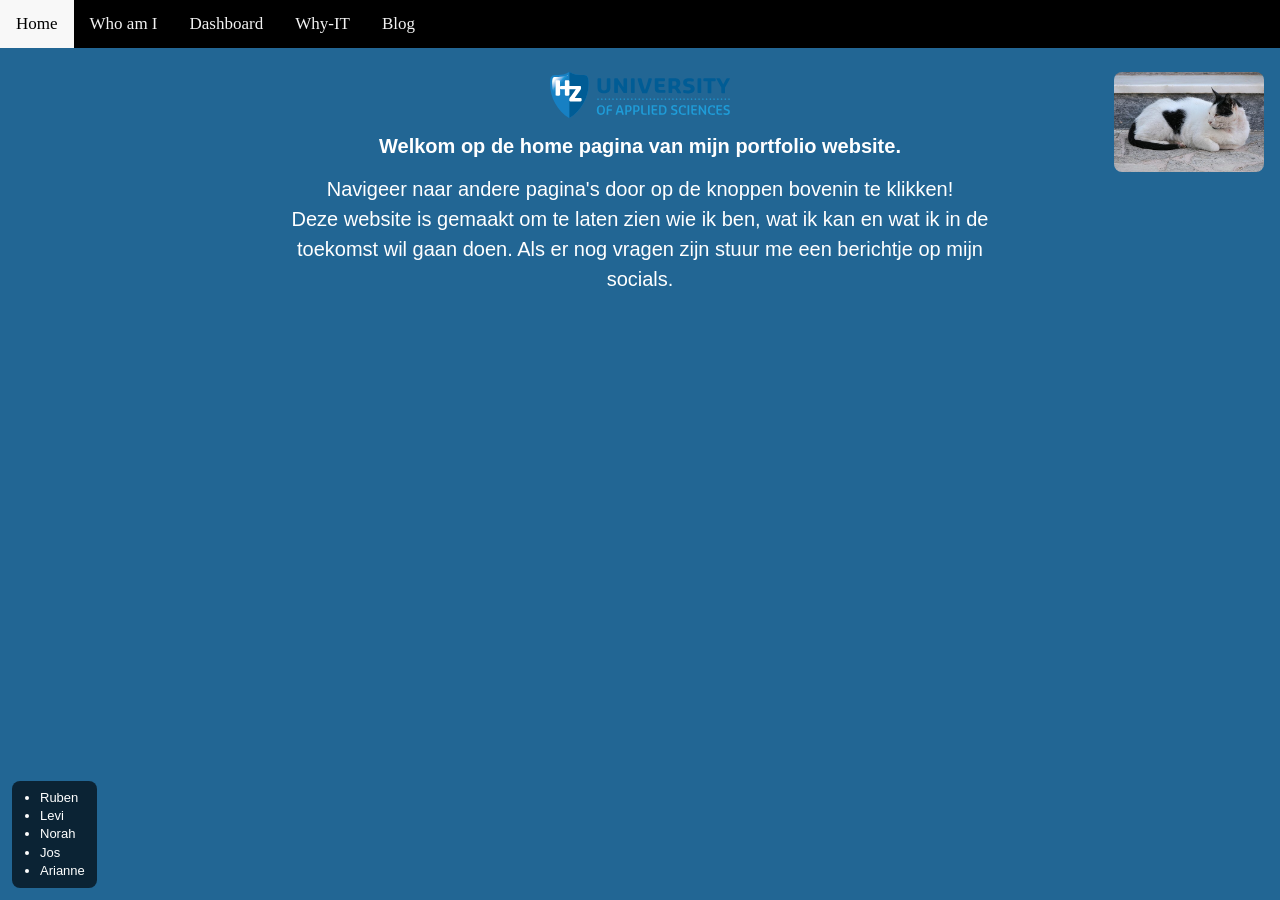
<file: index.html>
<!DOCTYPE html>
<html lang="nl">

<head>
    <title>Home</title>
    <link rel="stylesheet" href="resources/style.css">
    <meta name="viewport" content="width=device-width, initial-scale=1.0">
    <meta charset="UTF-8">
</head>

<body>
    <div class="topnav">
        <a class="active" href="index.html">Home</a>
        <a href="who-am-i.html">Who am I</a>
        <a href="dashboard.html">Dashboard</a>
        <a href="why-it.html">Why-IT</a>
        <a href="blog.html">Blog</a>
    </div>

    <div class="home-cat">
        <img src="resources/black-white-cat.jpg" alt="A black-and-white cat">
    </div>

    <a class="hz-logo-link" href="https://hz.nl/" target="_blank" rel="noopener noreferrer" aria-label="HZ University of Applied Sciences">
        <img class="hz-logo" src="resources/hz-logo.svg" alt="HZ University of Applied Sciences logo">
    </a>

    <h2> Welkom op de home pagina van mijn portfolio website.</h2>
    <p>Navigeer naar andere pagina's door op de knoppen bovenin te klikken!</p>
    <p>Deze website is gemaakt om te laten zien wie ik ben, wat ik kan en wat ik in de toekomst wil gaan doen. Als er nog vragen zijn stuur me een berichtje op mijn socials.</p>

    <ul class="home-name-list" aria-label="Namen">
        <li>Ruben</li>
        <li>Levi</li>
        <li>Norah</li>
        <li>Jos</li>
        <li>Arianne</li>
    </ul>
</body>

</html>
</file>
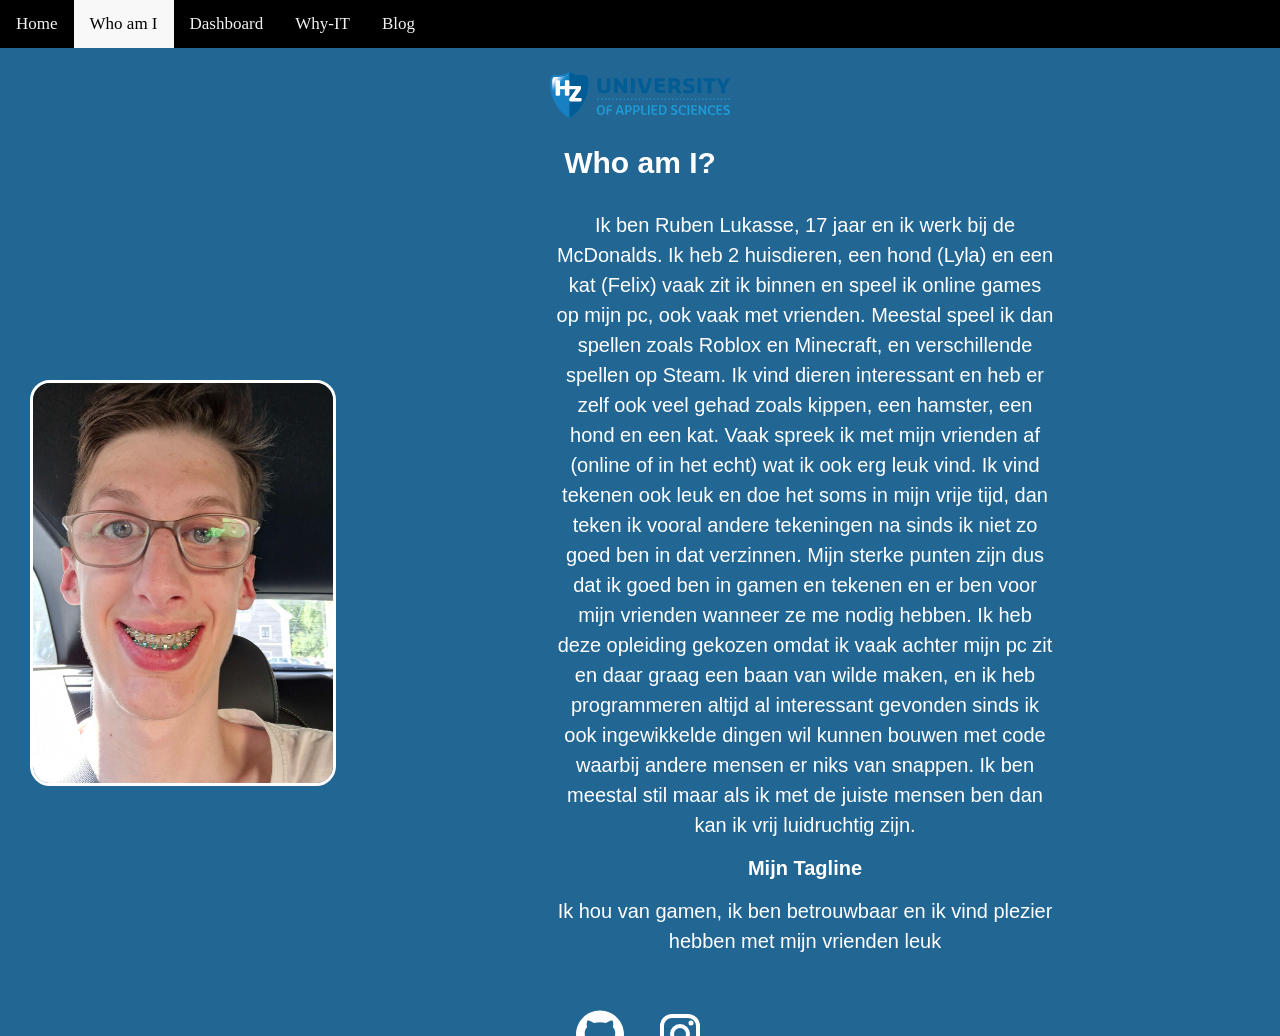
<file: about.html>
<!DOCTYPE html>
<html lang="nl">

<head>
    <meta charset="UTF-8">
    <meta name="viewport" content="width=device-width, initial-scale=1.0">
    <meta http-equiv="refresh" content="0; url=who-am-i.html">
    <title>Doorsturen naar Who am I?</title>
</head>

<body>
    <p>Je wordt doorgestuurd naar de <a href="who-am-i.html">Who am I?-pagina</a>.</p>
</body>

</html>
</file>
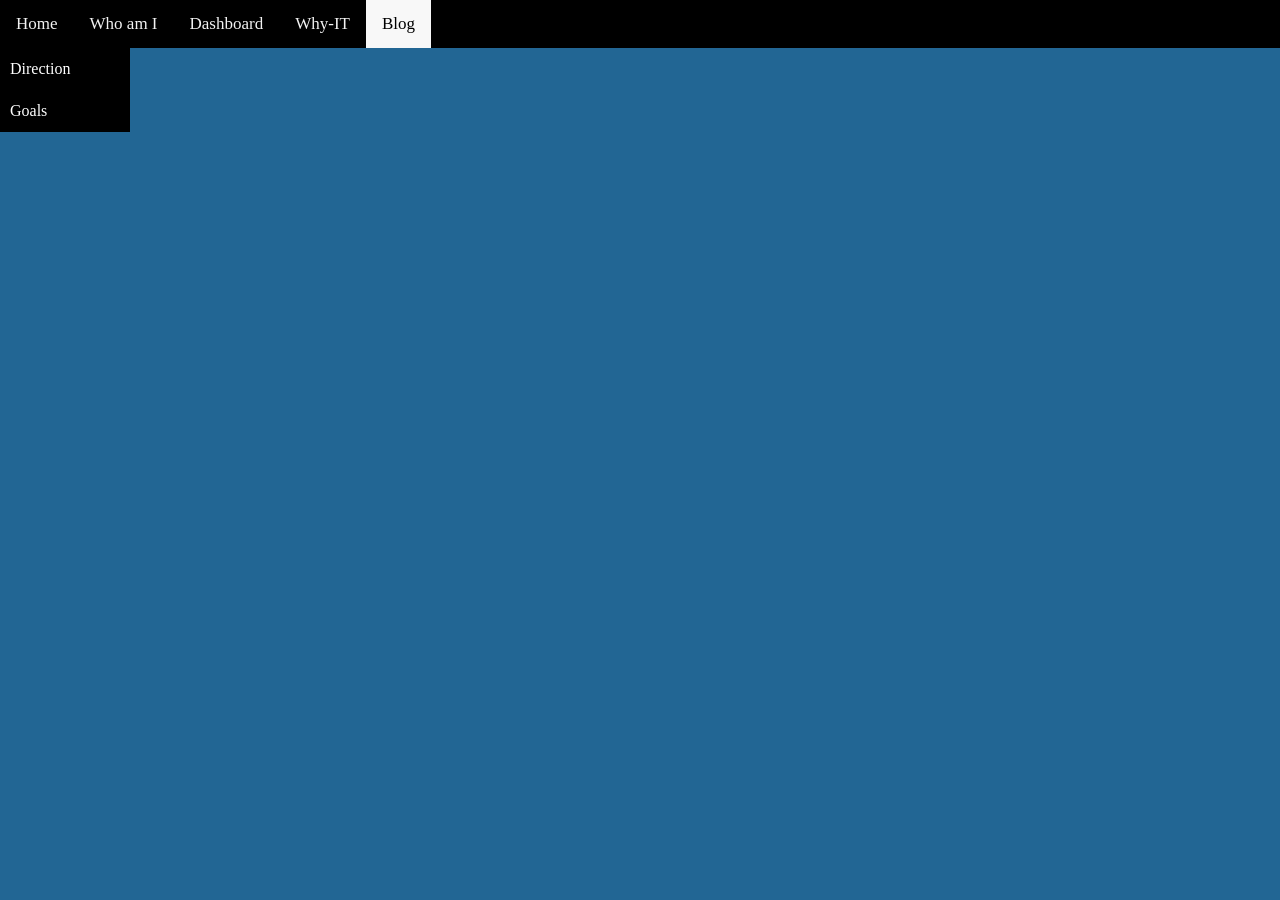
<file: blog.html>
<!DOCTYPE html>
<title>Why I Chose IT</title>
<html>

<head>
    <title>Why I Chose IT</title>
    <link rel="stylesheet" href="resources/style.css">
    <meta name="viewport" content="width=device-width, initial-scale=1.0">
    <meta charset="UTF-8">
</head>

<body>
    <div class="topnav">
        <a href="index.html">Home</a>
        <a href="who-am-i.html">Who am I</a>
        <a href="dashboard.html">Dashboard</a>
        <a href="why-it.html">Why-IT</a>
        <a class="active"href="blog.html">Blog</a>
    </div>
     <div class="sidebar">
    <a href="direction.html">Direction</a>
    <a href="goals.html">Goals</a>
</div>
<main class="direction-main">
    <!--content komt hier (dus de tekst)-->
</main>
</body>

</html>
</file>
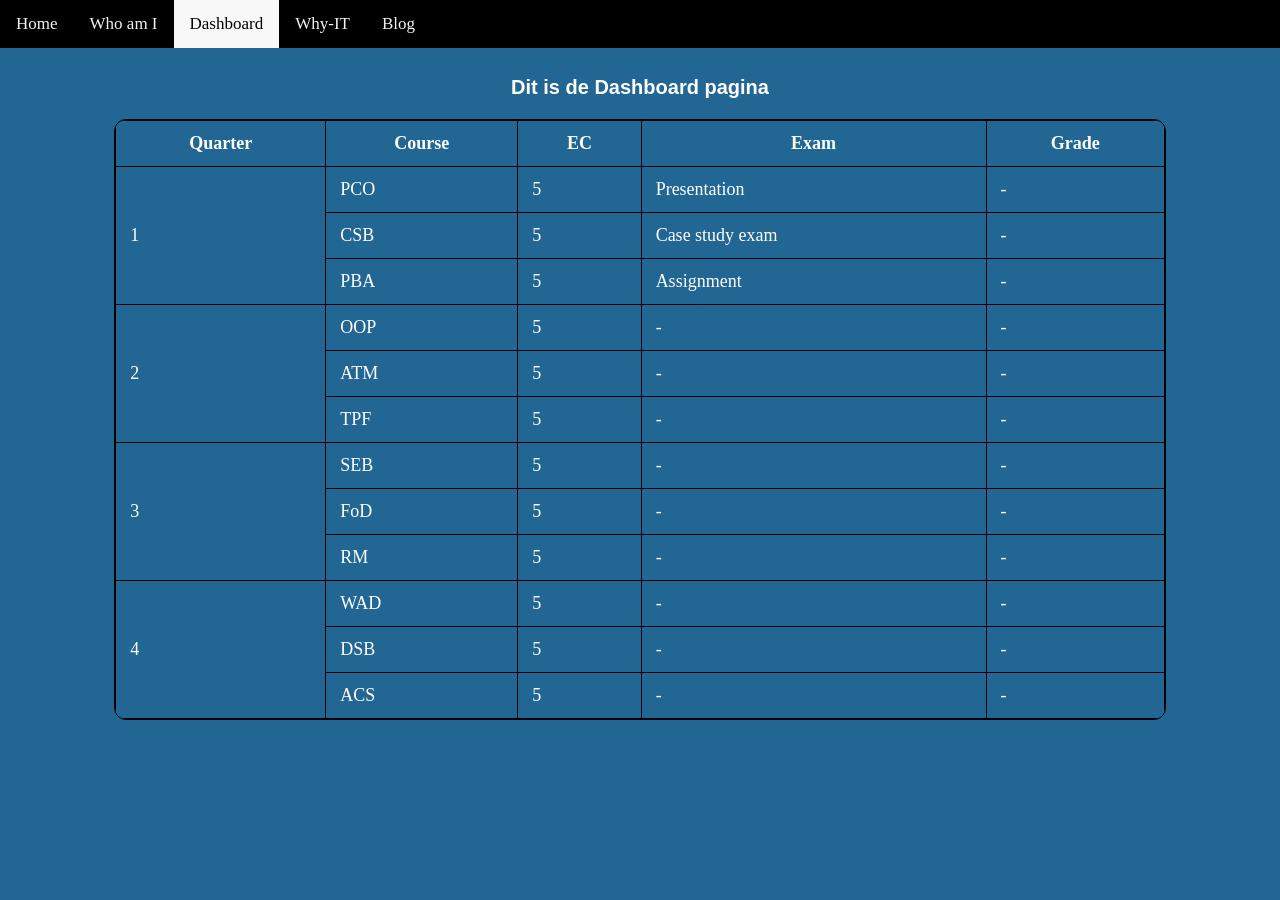
<file: dashboard.html>
<!DOCTYPE html>
<html>

<head>
  <title>Dashboard</title>
  <link rel="stylesheet" href="resources/style.css">
  <meta name="viewport" content="width=device-width, initial-scale=1.0">
  <meta charset="UTF-8">
</head>

<body>

  <div class="topnav">
    <a href="index.html">Home</a>
    <a href="who-am-i.html">Who am I</a>
    <a class="active" href="dashboard.html">Dashboard</a>
    <a href="why-it.html">Why-IT</a>
    <a href="blog.html">Blog</a>
  </div>


  <h2 class="h2">Dit is de Dashboard pagina</h2>

  <div class="dashboard-frame">
  <table class="dashboard">
                <tr>
                    <th>Quarter</th>
                    <th>Course</th>
                    <th>EC</th>
                    <th>Exam</th>
                    <th>Grade</th>
                </tr>
                <tr>
                    <td rowspan="3" class="row-highlight-quarter-1">1</td>
                    <td class="row-highlight-1">PCO</td>
                    <td class="row-highlight-1">5</td>
                    <td class="row-highlight-1">Presentation</td>
                    <td class="row-highlight-1">-</td>
                </tr>
                <tr>
                    <td class="row-highlight-2">CSB</td>
                    <td class="row-highlight-2">5</td>
                    <td class="row-highlight-2">Case study exam</td>
                    <td class="row-highlight-2">-</td>
                </tr>
                <tr>
                    <td class="row-highlight-3">PBA</td>
                    <td class="row-highlight-3">5</td>
                    <td class="row-highlight-3">Assignment</td>
                    <td class="row-highlight-3">-</td>
                </tr>
                <tr>
                    <td rowspan="3" class="row-highlight-quarter-2">2</td>
                    <td class="row-highlight-4">OOP</td>
                    <td class="row-highlight-4">5</td>
                    <td class="row-highlight-4">-</td>
                    <td class="row-highlight-4">-</td>
                </tr>
                <tr>
                    <td class="row-highlight-5">ATM</td>
                    <td class="row-highlight-5">5</td>
                    <td class="row-highlight-5">-</td>
                    <td class="row-highlight-5">-</td>
                </tr>
                <tr>
                    <td class="row-highlight-6">TPF</td>
                    <td class="row-highlight-6">5</td>
                    <td class="row-highlight-6">-</td>
                    <td class="row-highlight-6">-</td>
                </tr>
                <tr>
                    <td rowspan="3" class="row-highlight-quarter-3">3</td>
                    <td class="row-highlight-7">SEB</td>
                    <td class="row-highlight-7">5</td>
                    <td class="row-highlight-7">-</td>
                    <td class="row-highlight-7">-</td>
                </tr>
                <tr>
                    <td class="row-highlight-8">FoD</td>
                    <td class="row-highlight-8">5</td>
                    <td class="row-highlight-8">-</td>
                    <td class="row-highlight-8">-</td>
                </tr>
                <tr>
                    <td class="row-highlight-9">RM</td>
                    <td class="row-highlight-9">5</td>
                    <td class="row-highlight-9">-</td>
                    <td class="row-highlight-9">-</td>
                </tr>
                <tr>
                    <td rowspan="3" class="row-highlight-quarter-4">4</td>
                    <td class="row-highlight-10">WAD</td>
                    <td class="row-highlight-10">5</td>
                    <td class="row-highlight-10">-</td>
                    <td class="row-highlight-10">-</td>
                </tr>
                <tr>
                    <td class="row-highlight-11">DSB</td>
                    <td class="row-highlight-11">5</td>
                    <td class="row-highlight-11">-</td>
                    <td class="row-highlight-11">-</td>
                </tr>
                <tr>
                    <td class="row-highlight-12">ACS</td>
                    <td class="row-highlight-12">5</td>
                    <td class="row-highlight-12">-</td>
                    <td class="row-highlight-12">-</td>
                </tr>
            </table>
  </div>

  <script>
    const rows = document.querySelectorAll('.quarter-row');

    rows.forEach((row) => {
      row.addEventListener('mouseenter', () => {
        const q = row.dataset.quarter;
        rows.forEach((item) => {
          if (item.dataset.quarter === q) {
            item.classList.add('is-highlighted');
          }
        });
      });

      row.addEventListener('mouseleave', () => {
        rows.forEach((item) => item.classList.remove('is-highlighted'));
      });
    });
  </script>
</body>

</table>
</file>
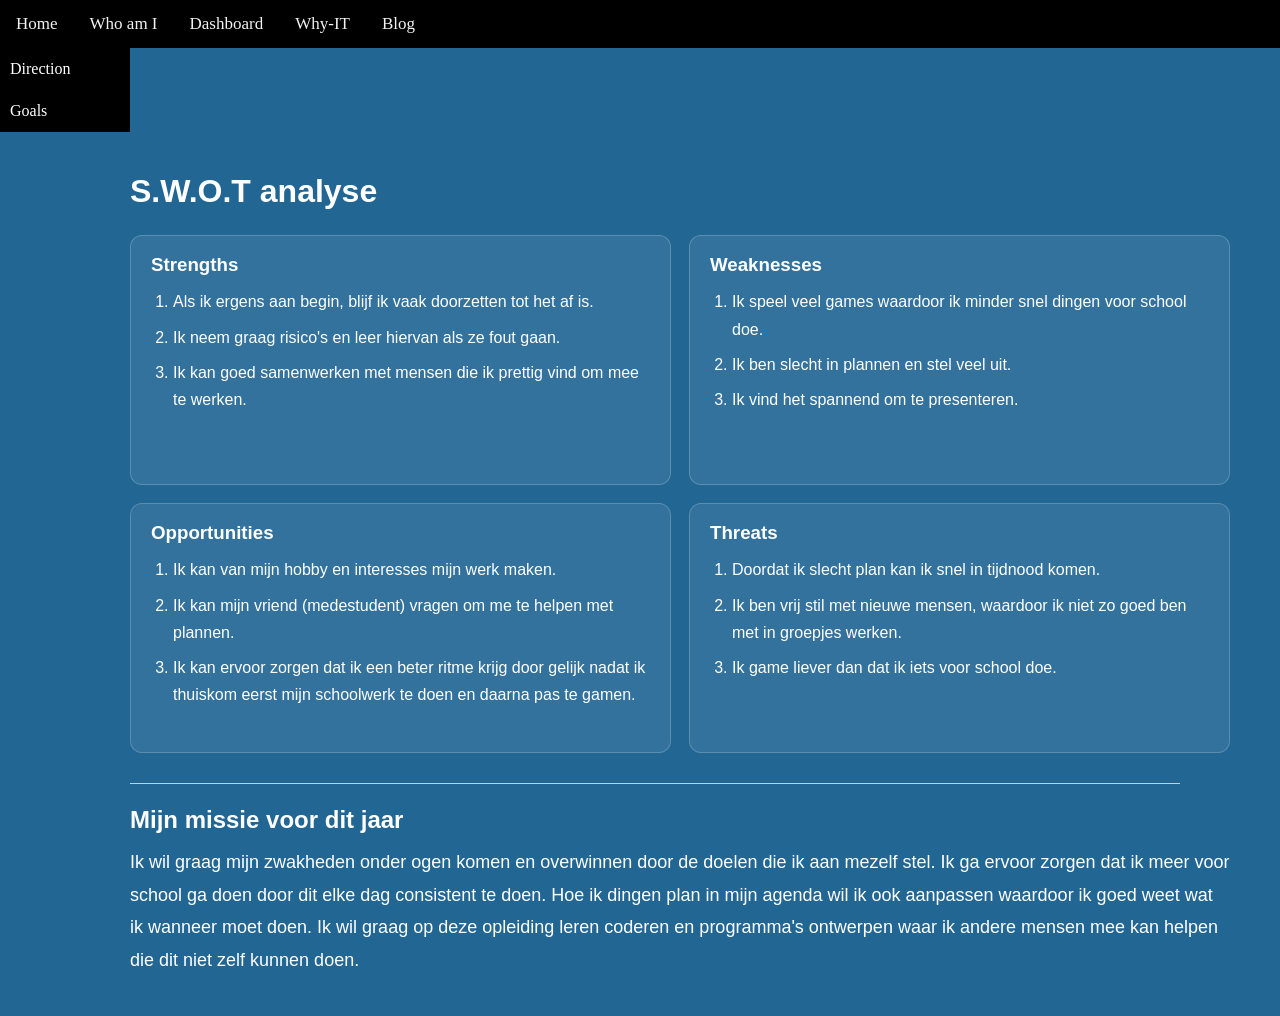
<file: direction.html>
<!DOCTYPE html>
<html>

<head>
    <title>Direction</title>
    <link rel="stylesheet" href="resources/style.css">
    <meta name="viewport" content="width=device-width, initial-scale=1.0">
    <meta charset="UTF-8">
</head>

<body>
    <div class="topnav">
        <a href="index.html">Home</a>
        <a href="who-am-i.html">Who am I</a>
        <a href="dashboard.html">Dashboard</a>
        <a href="why-it.html">Why-IT</a>
        <a href="blog.html">Blog</a>
    </div>

    <div class="sidebar">
        <a href="direction.html">Direction</a>
        <a href="goals.html">Goals</a>
    </div>

    <main class="direction-main">
        <h1 class="direction-title">S.W.O.T analyse</h1>

        <div class="direction-layout">
            <div class="direction-grid">
                <div class="direction-box">
                    <h3>Strengths</h3>
                    <ol class="direction-list">
                        <li>Als ik ergens aan begin, blijf ik vaak doorzetten tot het af is.</li>
                        <li>Ik neem graag risico's en leer hiervan als ze fout gaan.</li>
                        <li>Ik kan goed samenwerken met mensen die ik prettig vind om mee te werken.</li>
                    </ol>
                </div>
                <div class="direction-box">
                    <h3>Weaknesses</h3>
                    <ol class="direction-list">
                        <li>Ik speel veel games waardoor ik minder snel dingen voor school doe.</li>
                        <li>Ik ben slecht in plannen en stel veel uit.</li>
                        <li>Ik vind het spannend om te presenteren.</li>
                    </ol>
                </div>
                <div class="direction-box">
                    <h3>Opportunities</h3>
                    <ol class="direction-list">
                        <li>Ik kan van mijn hobby en interesses mijn werk maken.</li>
                        <li>Ik kan mijn vriend (medestudent) vragen om me te helpen met plannen.</li>
                        <li>Ik kan ervoor zorgen dat ik een beter ritme krijg door gelijk nadat ik thuiskom eerst mijn
                            schoolwerk te doen en daarna pas te gamen.</li>
                    </ol>
                </div>
                <div class="direction-box">
                    <h3>Threats</h3>
                    <ol class="direction-list">
                        <li>Doordat ik slecht plan kan ik snel in tijdnood komen.</li>
                        <li>Ik ben vrij stil met nieuwe mensen, waardoor ik niet zo goed ben met in groepjes werken.
                        </li>
                        <li>Ik game liever dan dat ik iets voor school doe.</li>
                    </ol>
                </div>
            </div>

        </div>

        <hr class="direction-divider">
    <h2 class="direction-message-title">Mijn missie voor dit jaar</h2>
        <p class="direction-message">Ik wil graag mijn zwakheden onder ogen komen en overwinnen door de doelen die ik aan mezelf stel. Ik ga ervoor zorgen dat ik meer voor school ga doen door dit elke dag consistent te doen. Hoe ik dingen plan in mijn agenda wil ik ook aanpassen waardoor ik goed weet wat ik wanneer moet doen. Ik wil graag op deze opleiding leren coderen en programma's ontwerpen waar ik andere mensen mee kan helpen die dit niet zelf kunnen doen.</p>
    </main>
</body>

</html>
</file>
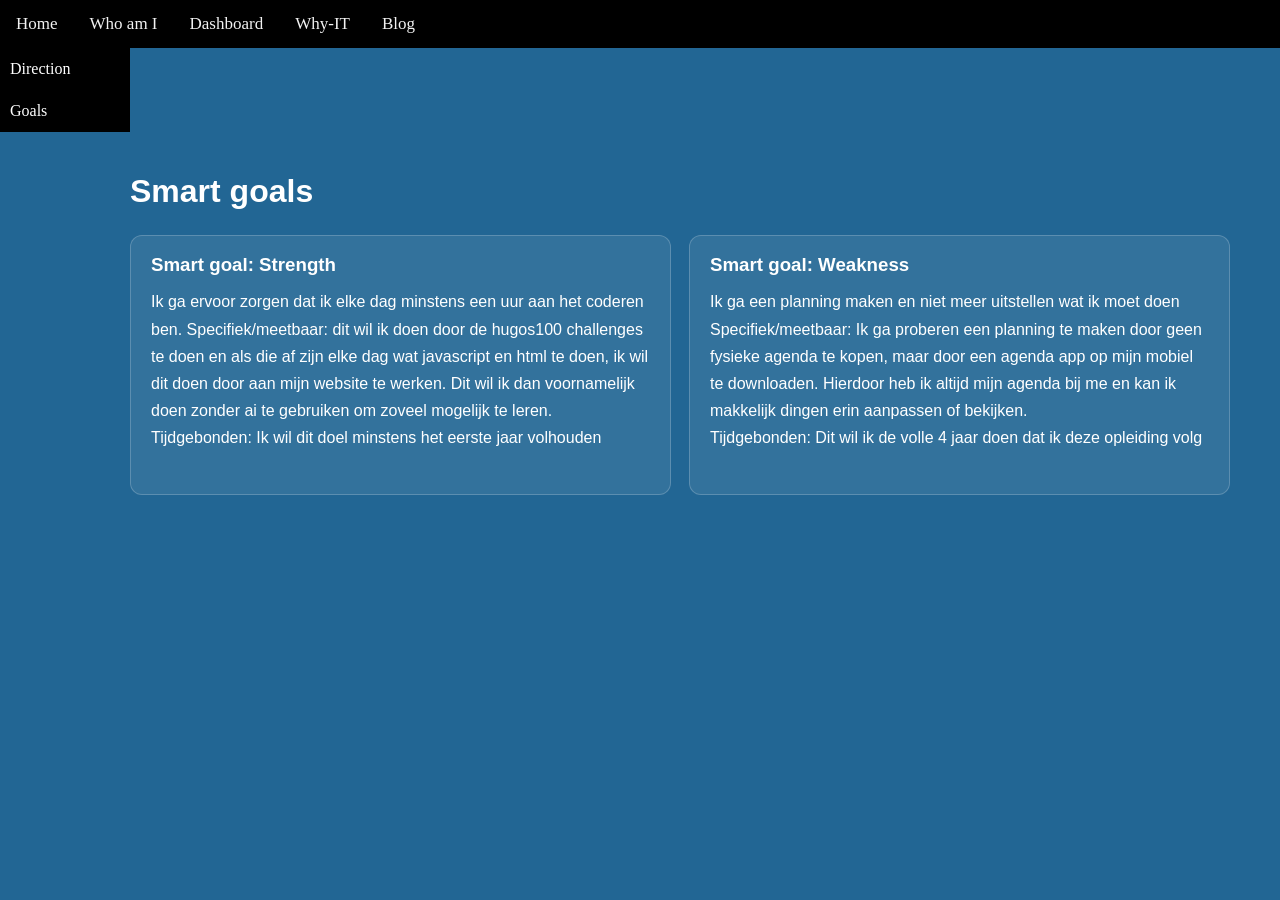
<file: goals.html>
<!DOCTYPE html>

<html>

<head>
    <title>Goals</title>
    <link rel="stylesheet" href="resources/style.css">
    <meta name="viewport" content="width=device-width, initial-scale=1.0">
    <meta charset="UTF-8">
</head>

<body>
    <div class="topnav">
        <a href="index.html">Home</a>
        <a href="who-am-i.html">Who am I</a>
        <a href="dashboard.html">Dashboard</a>
        <a href="why-it.html">Why-IT</a>
        <a href="blog.html">Blog</a>
    </div>
     <div class="sidebar">
    <a href="direction.html">Direction</a>
    <a class="active" href="goals.html">Goals</a>
</div>
<main class="direction-main">
    <h1 class="direction-title">Smart goals</h1>
    <div class="goals-grid">
        <div class="direction-box direction-box-small">
            <h3>Smart goal: Strength</h3>
            <p>Ik ga ervoor zorgen dat ik elke dag minstens een uur aan het coderen ben.

                Specifiek/meetbaar: dit wil ik doen door de hugos100 challenges te doen en als die af zijn elke
                dag wat javascript en html te doen, ik wil dit doen door aan mijn website te werken. Dit wil ik
                dan
                voornamelijk doen zonder ai te gebruiken om zoveel mogelijk te leren.

                Tijdgebonden: Ik wil dit doel minstens het eerste jaar volhouden </p>
        </div>
        <div class="direction-box direction-box-small">
            <h3>Smart goal: Weakness</h3>
            <p>Ik ga een planning maken en niet meer uitstellen wat ik moet doen

                Specifiek/meetbaar: Ik ga proberen een planning te maken door geen fysieke agenda te kopen, maar door een agenda app op mijn mobiel te downloaden. Hierdoor heb ik altijd mijn agenda bij me en kan ik makkelijk dingen erin aanpassen of bekijken.
                <br>
                Tijdgebonden: Dit wil ik de volle 4 jaar doen dat ik deze opleiding volg </p>
        </div>
    </div>
</main>
</body>

</html>
</file>
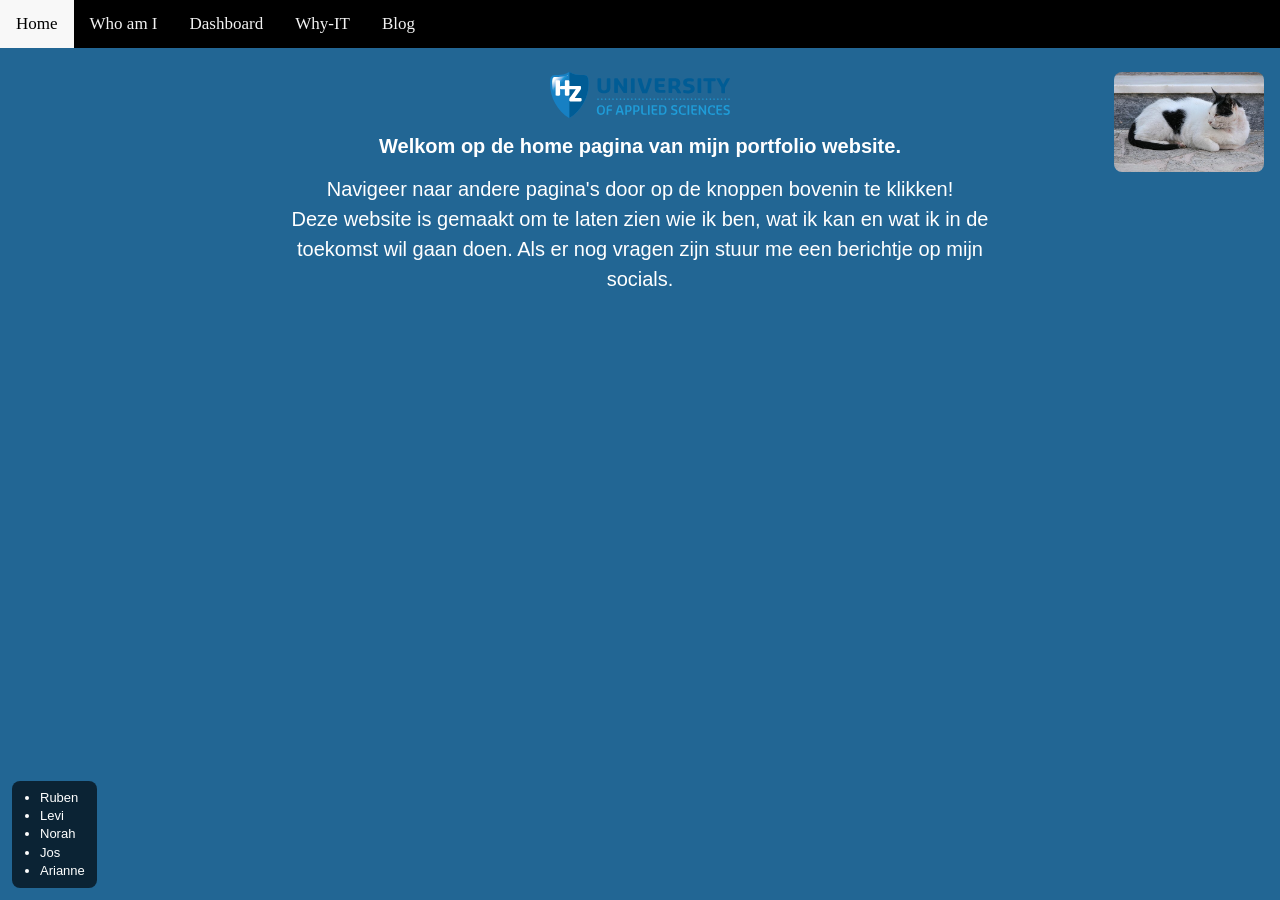
<file: profile.html>
<!DOCTYPE html>
<html lang="nl">

<head>
    <meta charset="UTF-8">
    <meta name="viewport" content="width=device-width, initial-scale=1.0">
    <meta http-equiv="refresh" content="0; url=index.html">
    <title>Doorsturen naar Home</title>
</head>

<body>
    <p>Je wordt doorgestuurd naar de <a href="index.html">homepagina</a>.</p>
</body>

</html>
</file>
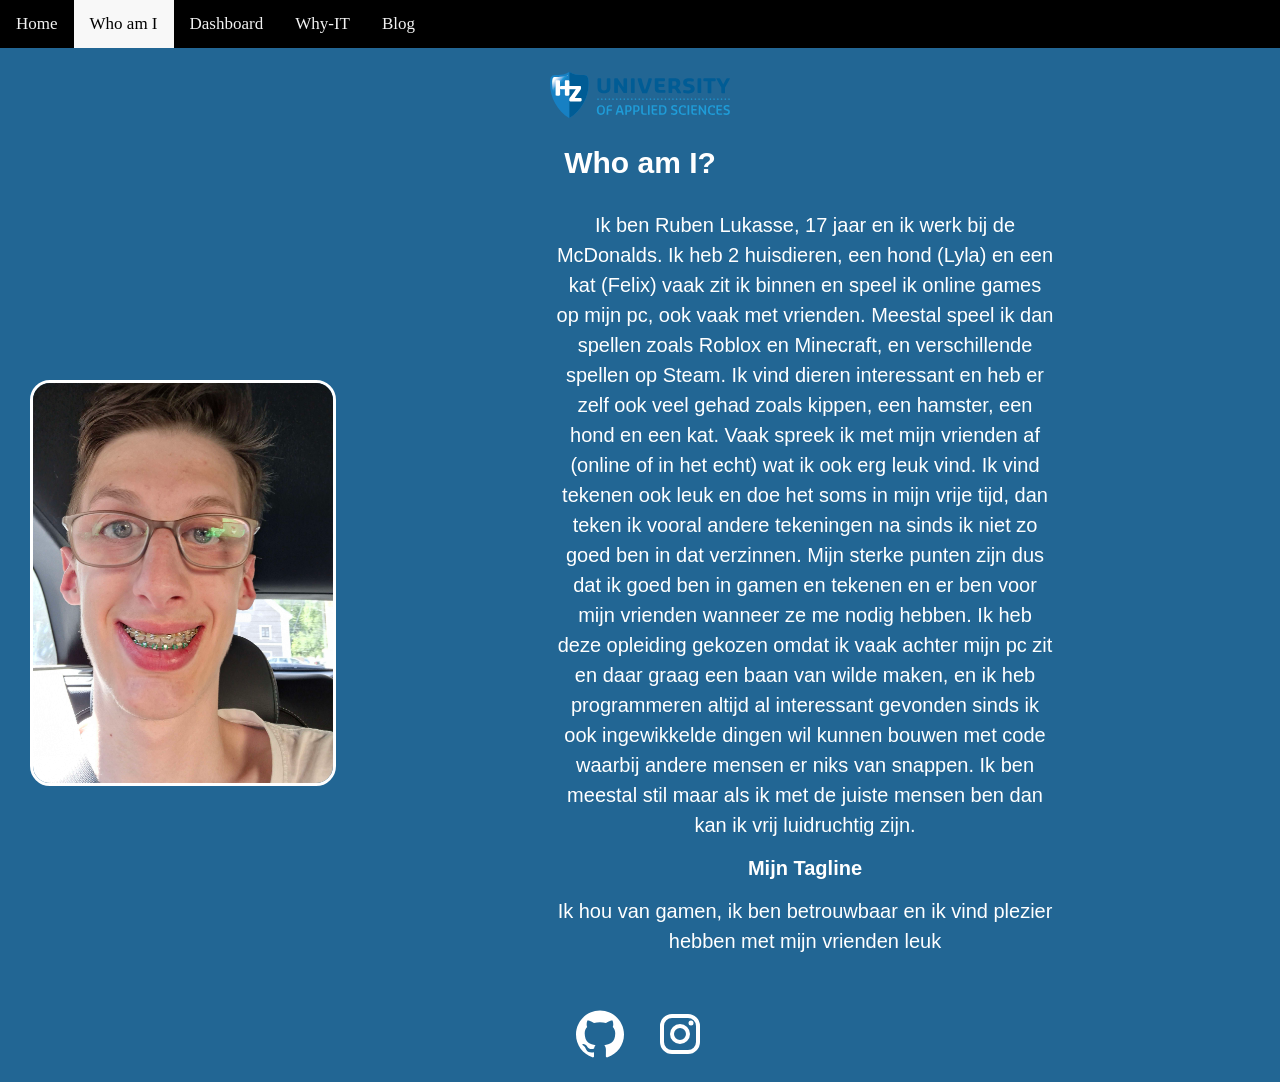
<file: who-am-i.html>
<!DOCTYPE html>
<html lang="en">

<head>
    <title>Who am I?</title>
    <link rel="stylesheet" href="resources/style.css">
    <meta name="viewport" content="width=device-width, initial-scale=1.0">
    <meta charset="UTF-8">
</head>

<body class="who-am-i-page">
    <nav class="topnav">
        <a href="index.html">Home</a>
        <a class="active" href="who-am-i.html">Who am I</a>
        <a href="dashboard.html">Dashboard</a>
        <a href="why-it.html">Why-IT</a>
        <a href="blog.html">Blog</a>
    </nav>

    <a class="hz-logo-link" href="https://hz.nl/" target="_blank" rel="noopener noreferrer" aria-label="HZ University of Applied Sciences">
        <img class="hz-logo" src="resources/hz-logo.svg" alt="HZ University of Applied Sciences logo">
    </a>

    <main class="who-am-i-main">
        <h1 class="who-am-i-title">Who am I?</h1>
        <div class="about">
            <img src="resources/ruben.jpg" alt="Picture of Ruben">
            <div>
                <p>Ik ben Ruben Lukasse, 17 jaar en ik werk bij de McDonalds. Ik heb 2 huisdieren, een hond (Lyla) en
                    een kat (Felix) vaak zit ik binnen en speel ik online games op mijn pc, ook vaak met vrienden.
                    Meestal speel
                    ik dan spellen zoals Roblox en Minecraft, en verschillende spellen op Steam. Ik vind dieren
                    interessant en heb er zelf ook veel gehad zoals kippen, een hamster, een hond en een kat. Vaak
                    spreek
                    ik met mijn vrienden af (online of in het echt) wat ik ook erg leuk vind. Ik vind tekenen ook leuk
                    en doe het soms in mijn vrije tijd, dan teken ik vooral andere tekeningen na sinds ik niet zo
                    goed ben in dat verzinnen. Mijn sterke punten zijn dus dat ik goed ben in gamen en tekenen en er ben
                    voor mijn vrienden wanneer
                    ze me nodig hebben.

                    Ik heb deze opleiding gekozen omdat ik vaak achter mijn pc zit en daar graag een baan van wilde
                    maken, en ik heb programmeren altijd al interessant gevonden sinds ik ook ingewikkelde dingen wil
                    kunnen bouwen met code waarbij andere mensen er niks van snappen. Ik ben meestal stil maar als ik
                    met de juiste mensen ben dan kan ik vrij luidruchtig zijn.</p>
                <h2>Mijn Tagline</h2>
                <p>Ik hou van gamen, ik ben betrouwbaar en ik vind plezier hebben met mijn vrienden leuk</p>
            </div>
        </div>
    </main>

    <footer class="social-logos" aria-label="Social media logos">
        <a href="https://github.com/rubenlukassecoder" target="_blank" rel="noopener noreferrer" aria-label="Visit my GitHub profile">
            <img src="resources/github.svg" alt="GitHub logo">
        </a>
        <a href="https://www.instagram.com/rupunlib/" target="_blank" rel="noopener noreferrer" aria-label="Visit my Instagram profile">
            <img src="resources/instagram.svg" alt="Instagram logo">
        </a>
    </footer>
</body>

</html>
</file>
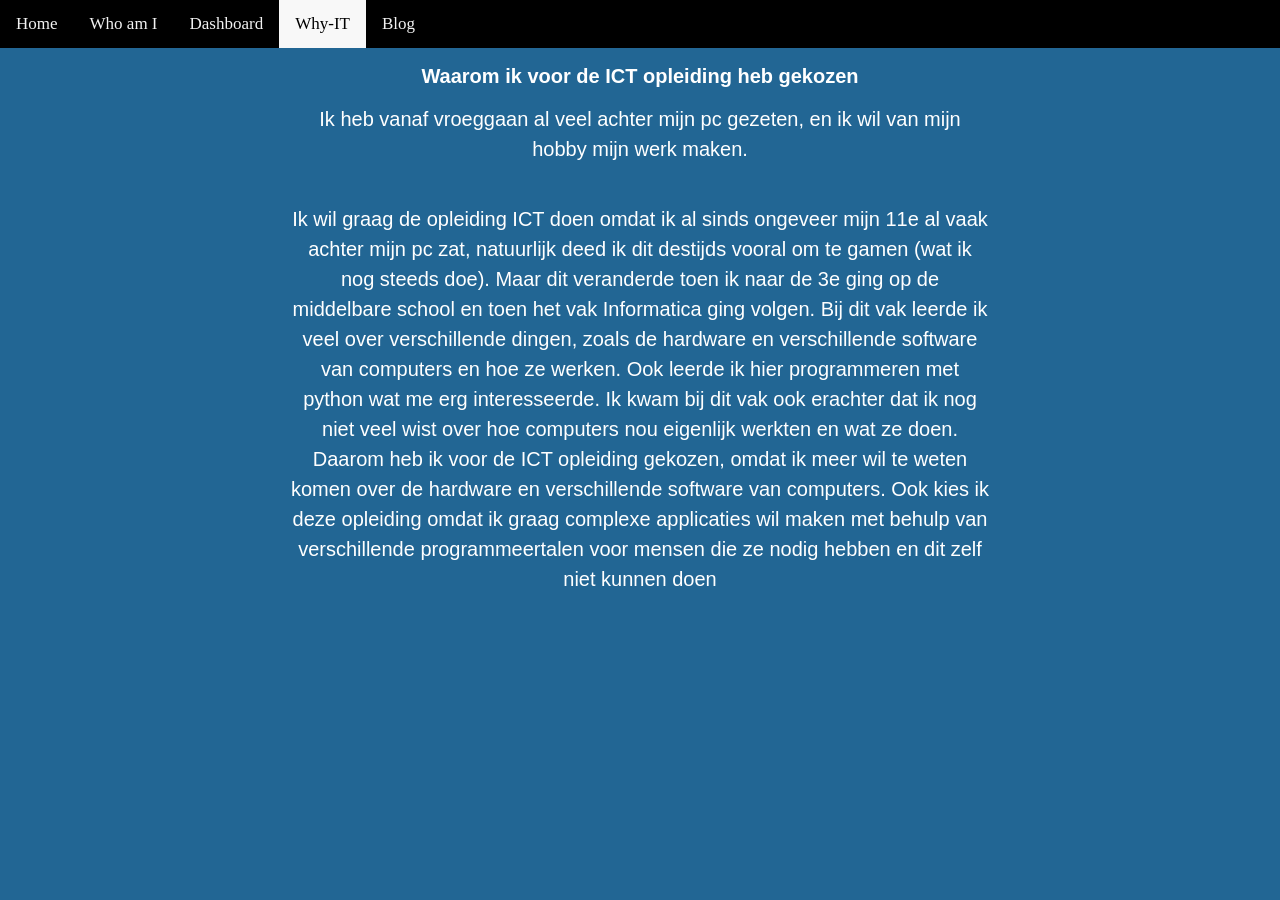
<file: why-it.html>
<!DOCTYPE html>
<title>Why I Chose IT</title>
<html lang=en>

<head>
    <title>Why I Chose IT</title>
    <link rel="stylesheet" href="resources/style.css">
    <meta name="viewport" content="width=device-width, initial-scale=1.0">
    <meta charset="UTF-8">
</head>

<body>
    <div class="topnav">
        <a href="index.html">Home</a>
        <a href="who-am-i.html">Who am I</a>
        <a href="dashboard.html">Dashboard</a>
        <a class="active" href="why-it.html">Why-IT</a>
        <a href="blog.html">Blog</a>
    </div>
    <h2>Waarom ik voor de ICT opleiding heb gekozen</h2>
    <p class="intro">Ik heb vanaf vroeggaan al veel achter mijn pc gezeten, en ik wil van mijn hobby mijn werk maken.</p>
    
    <p>
        Ik wil graag de opleiding ICT doen omdat ik al sinds ongeveer mijn 11e al vaak achter mijn pc zat, natuurlijk
        deed ik dit destijds vooral om te gamen (wat ik nog steeds doe). Maar dit veranderde toen ik naar de 3e ging op
        de middelbare school en toen het vak Informatica ging volgen. Bij dit vak leerde ik veel over verschillende
        dingen, zoals de hardware en verschillende software van computers en hoe ze werken. Ook leerde ik hier
        programmeren met python wat me erg interesseerde. Ik kwam bij dit vak ook erachter dat ik nog niet veel wist
        over hoe computers nou eigenlijk werkten en wat ze doen. Daarom heb ik voor de ICT opleiding gekozen, omdat ik
        meer wil te weten komen over de hardware en verschillende software van computers. Ook kies ik deze opleiding
        omdat ik graag complexe applicaties wil maken met behulp van verschillende programmeertalen voor mensen die ze
        nodig hebben en dit zelf niet kunnen doen
    </p>
</body>

</html>
</file>
<file: resources/style.css>
p, h2 {
    color: white;
    font-family: sans-serif;
    font-size: 20px;
    text-align: center;
}

.h2 {
    text-align: center;
    margin: 28px 0 20px;
}

body {
    background-color: rgb(34, 102, 148);
    margin:0%;
}


.topnav {
    background-color: #000000;
    overflow: hidden;
}

/* Style the links inside the navigation bar */
.topnav a {
    float: left;
    color: #f2f2f2;
    text-align: center;
    padding: 14px 16px;
    text-decoration: none;
    font-size: 17px;
}

/* Change the color of links on hover */
.topnav a:hover {
    background-color: #ddd;
    color: rgb(8, 7, 7);
}

/* Add a color to the active/current link */
.topnav a.active {
    background-color: #f8f8f8;
    color: rgb(0, 0, 0);
}

.about {
    display: flex;
    align-items: center;
    justify-content: center;
    gap: 30px;
    margin: 30px;
}

.who-am-i-main .about {
    display: grid;
    grid-template-columns: 300px minmax(0, 1fr);
}

.who-am-i-main .about > div {
    justify-self: center;
    text-align: center;
}

.hz-logo-link {
    display: block;
    width: fit-content;
    margin: 24px auto 0;
}

.hz-logo {
    display: block;
    width: 180px;
    height: auto;
}

.home-cat {
    position: absolute;
    top: 72px;
    right: 16px;
    width: 150px;
    margin: 0;
}

.home-cat img {
    display: block;
    width: 100%;
    height: 100px;
    border-radius: 8px;
    object-fit: cover;
}

.home-name-list {
    position: fixed;
    bottom: 12px;
    left: 12px;
    margin: 0;
    padding: 8px 12px 8px 28px;
    border-radius: 8px;
    background-color: rgba(0, 0, 0, 0.65);
    color: white;
    font-family: sans-serif;
    font-size: 13px;
    line-height: 1.4;
}

.who-am-i-page {
    display: flex;
    min-height: 100vh;
    flex-direction: column;
}

.who-am-i-main {
    flex: 1;
}

.who-am-i-title {
    color: white;
    font-family: sans-serif;
    font-size: 30px;
    text-align: center;
    margin: 28px 0 20px;
}

.social-logos {
    display: flex;
    justify-content: center;
    align-items: center;
    gap: 32px;
    padding: 24px;
}

.social-logos img {
    display: block;
    width: 48px;
    height: 48px;
}

.about img {
    width: 300px;
    height: 400px;
    border-radius: 20px;
}

.about > div {
    max-width: 500px;
}

table {
    border: 1px solid black;
    border-collapse: collapse;
    color: white;
    margin: 0 auto;
    width: min(1100px, 82vw);
    font-size: 18px;
}

.dashboard-frame {
    width: min(1100px, 82vw);
    margin: 0 auto;
    border: 1px solid black;
    border-radius: 12px;
    overflow: hidden;
}

.dashboard {
    width: 100%;
    border: 0;
}

th, td {
    border: 1px solid black;
    padding: 12px 14px;
    color: white;
}

.dashboard:has(.row-highlight-1:hover) .row-highlight-1,
.dashboard:has(.row-highlight-1:hover) .row-highlight-quarter-1,
.dashboard:has(.row-highlight-2:hover) .row-highlight-2,
.dashboard:has(.row-highlight-2:hover) .row-highlight-quarter-1,
.dashboard:has(.row-highlight-3:hover) .row-highlight-3,
.dashboard:has(.row-highlight-3:hover) .row-highlight-quarter-1,
.dashboard:has(.row-highlight-4:hover) .row-highlight-4,
.dashboard:has(.row-highlight-4:hover) .row-highlight-quarter-2,
.dashboard:has(.row-highlight-5:hover) .row-highlight-5,
.dashboard:has(.row-highlight-5:hover) .row-highlight-quarter-2,
.dashboard:has(.row-highlight-6:hover) .row-highlight-6,
.dashboard:has(.row-highlight-6:hover) .row-highlight-quarter-2,
.dashboard:has(.row-highlight-7:hover) .row-highlight-7,
.dashboard:has(.row-highlight-7:hover) .row-highlight-quarter-3,
.dashboard:has(.row-highlight-8:hover) .row-highlight-8,
.dashboard:has(.row-highlight-8:hover) .row-highlight-quarter-3,
.dashboard:has(.row-highlight-9:hover) .row-highlight-9,
.dashboard:has(.row-highlight-9:hover) .row-highlight-quarter-3,
.dashboard:has(.row-highlight-10:hover) .row-highlight-10,
.dashboard:has(.row-highlight-10:hover) .row-highlight-quarter-4,
.dashboard:has(.row-highlight-11:hover) .row-highlight-11,
.dashboard:has(.row-highlight-11:hover) .row-highlight-quarter-4,
.dashboard:has(.row-highlight-12:hover) .row-highlight-12,
.dashboard:has(.row-highlight-12:hover) .row-highlight-quarter-4 {
    background-color: white;
    color: black;
}

.about img {
    width: 300px;
    height: 400px;
    border-radius: 20px;
    border: 3px solid white;
}

p {
    max-width: 700px;
    margin: 0 auto;
    text-align: center;
    line-height: 1.5;
}
/* alle dingen met de sidebar hierna */
.sidebar {
    width: 130px;
    top: 48px;
    bottom: 0;
    left: 0;
    background-color: black;
    z-index: 10;
}

.sidebar a {
    display: block;
    color: white;
    text-decoration: none;
    padding: 12px 10px;
    font-size: 16px;
}

.sidebar a:hover {
    background-color: #ddd;
    color: rgb(8, 7, 7);
}
/* alle code voor de boxes */
.direction-main {
    margin-left: 120px;
    padding: 20px 30px 40px 10px;
}

.direction-title {
    color: white;
    text-align: left;
    font-family: sans-serif;
    margin-bottom: 25px;
    margin-left: 0;
    width: min(820px, 82vw);
}

.direction-layout {
    display: flex;
    gap: 26px;
    align-items: flex-start;
    width: min(1100px, 90vw);
    margin-top: 18px;
    justify-content: flex-start;
}

.direction-grid {
    display: grid;
    grid-template-columns: repeat(2, minmax(210px, 1fr));
    gap: 18px;
    flex: 1;
    min-width: 0;
}

.direction-box {
    background-color: rgba(255, 255, 255, 0.08);
    border: 1px solid rgba(255, 255, 255, 0.2);
    border-radius: 12px;
    padding: 18px 20px;
    min-height: 250px;
    box-sizing: border-box;
    transition: border-color 0.2s ease-in-out;
    position: relative;
}

.direction-box-small {
    min-height: 260px;
    width: 100%;
    min-width: 240px;
}

.goals-grid {
    display: grid;
    grid-template-columns: repeat(2, minmax(0, 1fr));
    gap: 18px;
    width: min(1100px, 90vw);
}

.direction-box:hover {
    border-color: rgba(255, 255, 255, 0.7);
}

.direction-box h3 {
    color: white;
    font-family: sans-serif;
    margin-top: 0;
    margin-bottom: 12px;
    text-align: left;
}

.direction-list {
    color: white;
    font-family: sans-serif;
    font-size: 16px;
    line-height: 1.7;
    margin: 0;
    padding-left: 22px;
    text-align: left;
}

.direction-list li {
    margin-bottom: 8px;
}

.direction-box p {
    color: white;
    font-family: sans-serif;
    font-size: 16px;
    line-height: 1.7;
    text-align: left;
    margin: 0;
    max-width: none;
}

.direction-divider {
    border: 0;
    border-top: 1px solid rgba(255, 255, 255, 0.7);
    width: min(1100px, 82vw);
    margin: 30px 0 22px;
}

.direction-message-title {
    color: white;
    font-family: sans-serif;
    font-size: 24px;
    text-align: left;
    margin: 0 0 12px;
}

.direction-message {
    color: white;
    font-family: sans-serif;
    font-size: 18px;
    line-height: 1.8;
    text-align: left;
    max-width: 1100px;
    margin: 0;
}

.intro {
    margin-bottom: 40px;
}

@media (max-width: 600px) {
    .goals-grid {
        grid-template-columns: 1fr;
    }

    .home-cat {
        position: static;
        width: 110px;
        margin: 12px 12px 0 auto;
    }

    .home-cat img {
        height: 74px;
    }

    .about {
        flex-direction: column;
        margin: 20px;
    }

    .who-am-i-main .about {
        grid-template-columns: 1fr;
    }

    .who-am-i-main .about img {
        justify-self: center;
    }
}
</file>
